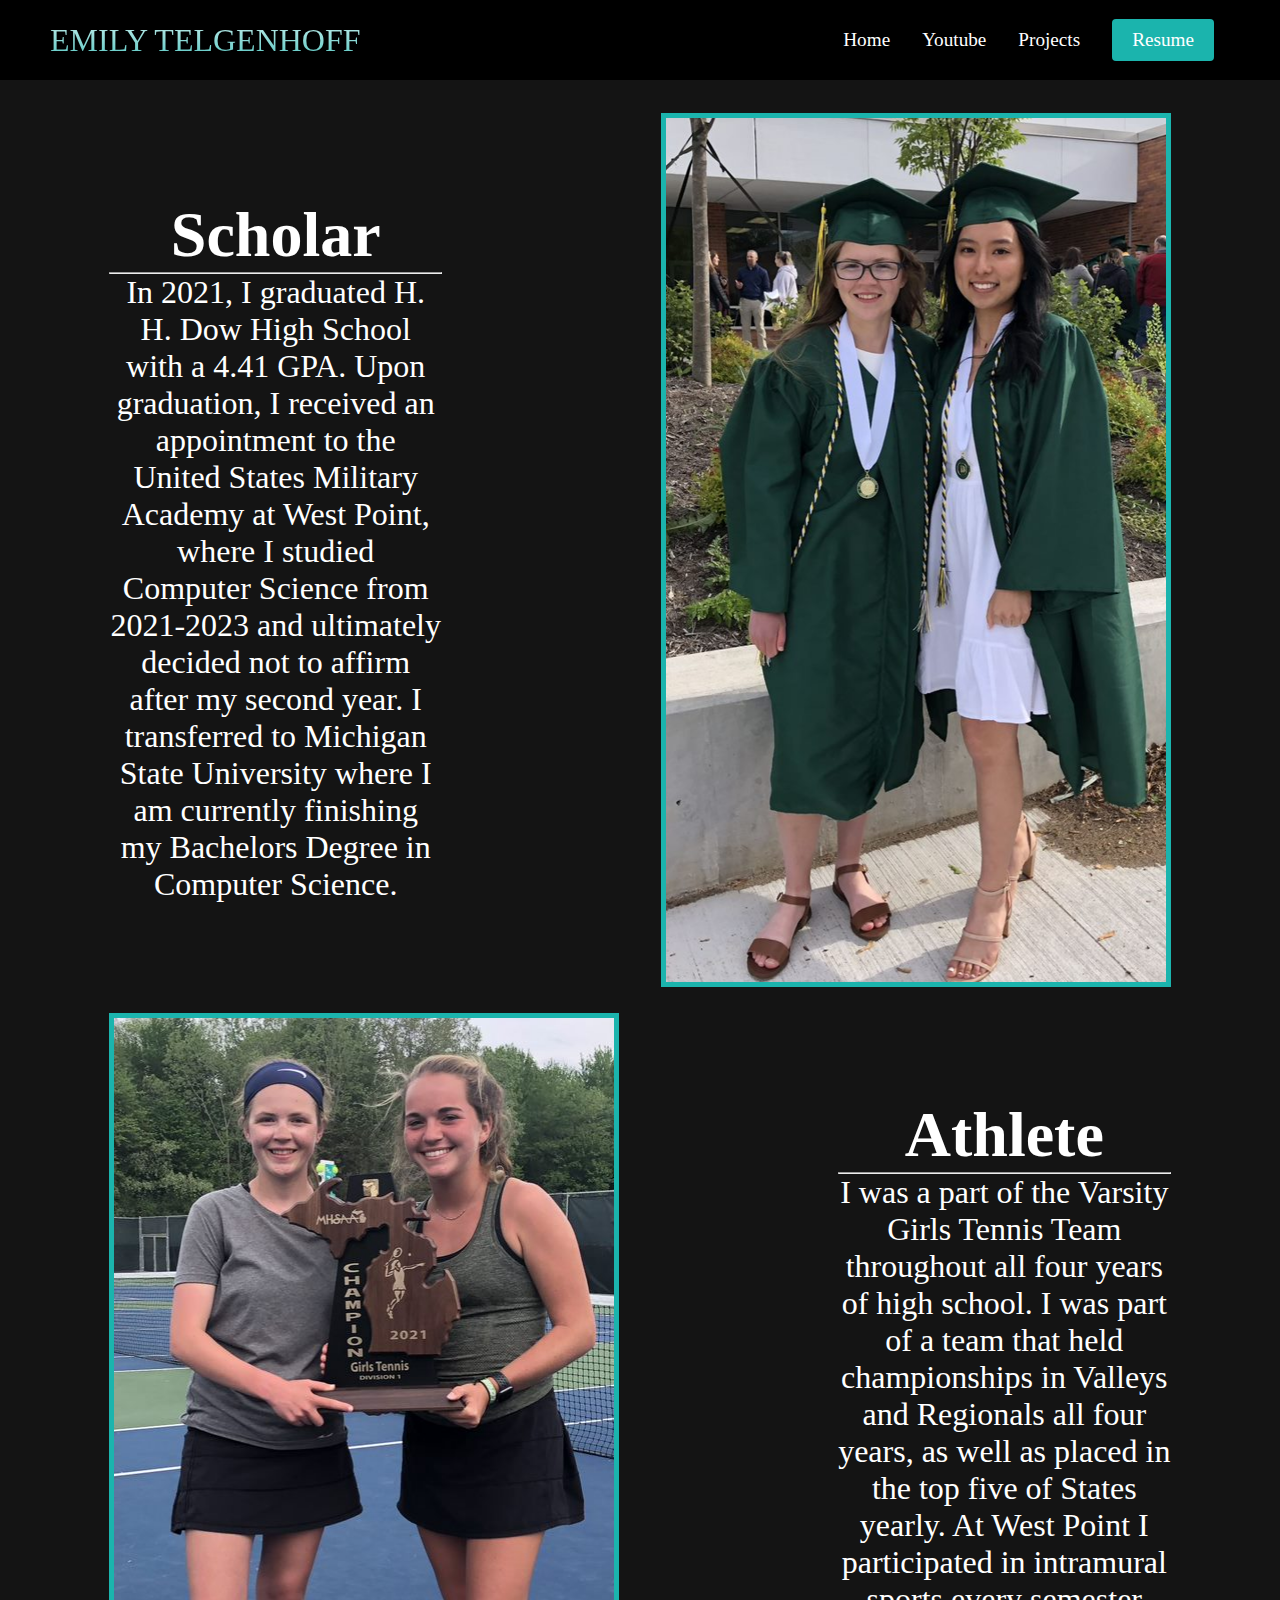
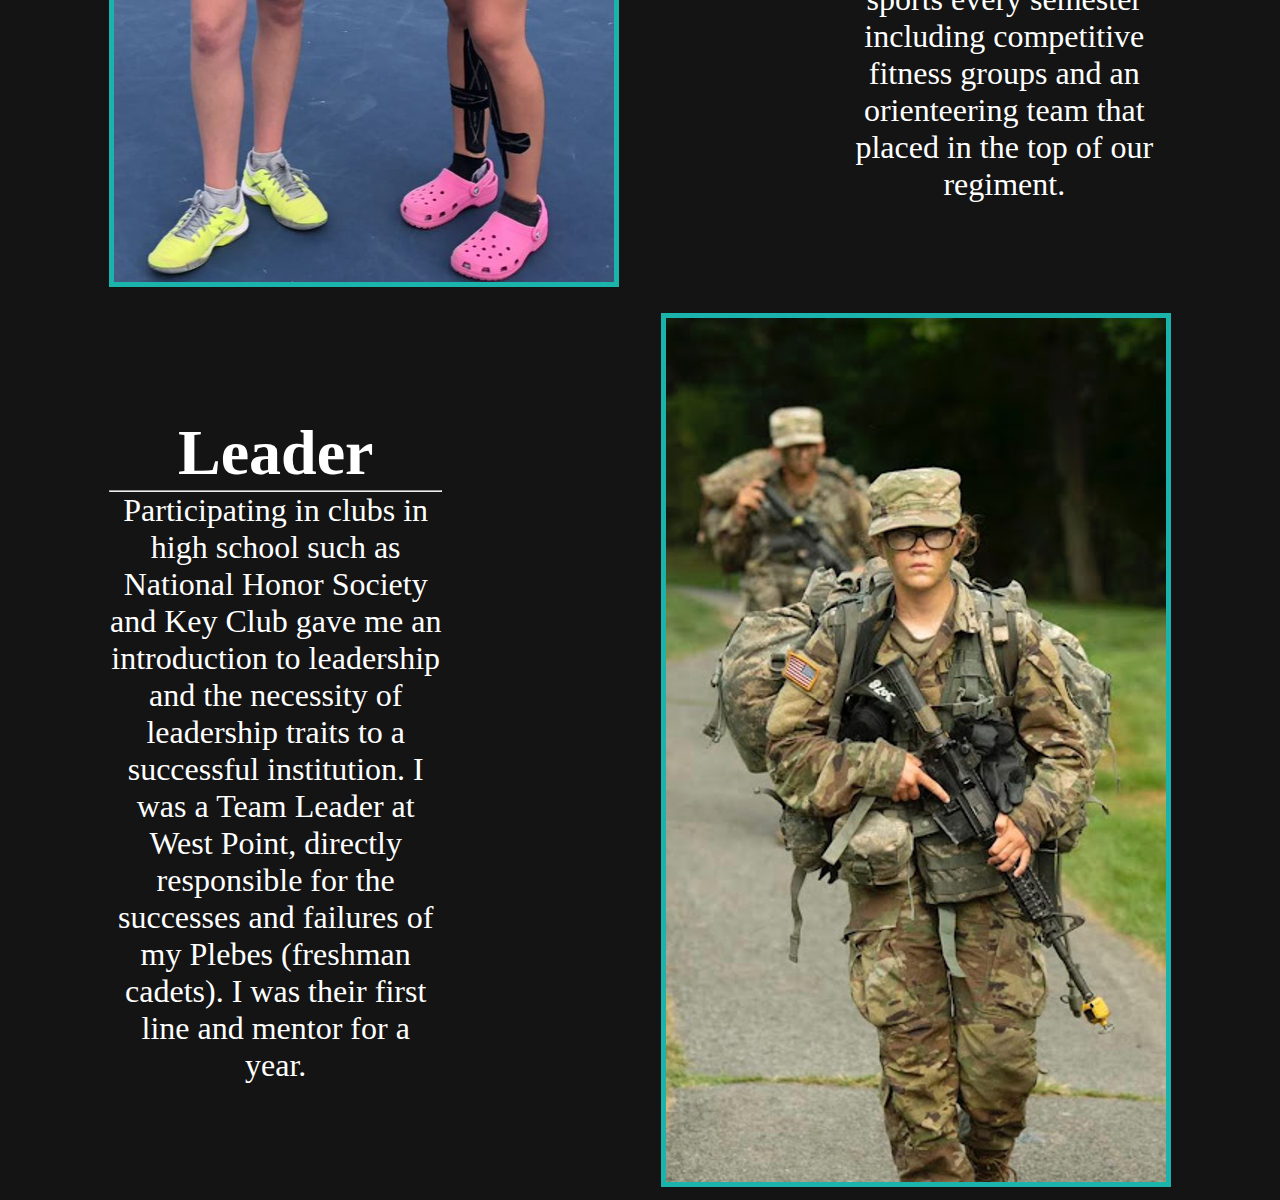
<file: index.html>
<!DOCTYPE html>
<html lang="en">
<head>
    <meta charset="UTF-8">
    <meta http-equiv="X-UA-Compatible" content="IE=edge">
    <meta name="viewport" content="width=device-width, initial-scale=1.0">
    <title>Project Website</title>
    <link rel="stylesheet" href="styles.css" />
</head>
<body>
    <nav class="navbar">
        <div class="navbar__container">
            <a href="/" id="navbar__logo">EMILY TELGENHOFF</a>
            <ul class="navbar__menu">
                <li class="navbar__item">
                    <a href="/" class="navbar__links">Home</a>
                </li>
                <li class="navbar__item">
                    <a href="/youtube.html" class="navbar__links">Youtube</a>
                </li>
                <li class="navbar__item">
                    <a href="/projects.html" class="navbar__links">Projects</a>
                </li>
                <li class="navbar__btn">
                    <a href="/resume.html" class="button">Resume</a>
                </li>
              </p>
            </ul>
        </div>
    </nav>

    <div class="main">
        <div class="main__content">
            <div class="main__content--scholar">
                <div class="main__content--scholar__text">
                    <h1>Scholar</h1>
                    <hr width="100%">
                    <p>In 2021, I graduated H. H. Dow High School with a 4.41 GPA. Upon graduation, I received an appointment to the United States Military Academy at West Point, where I studied Computer Science from 2021-2023 and ultimately decided not to affirm after my second year. I transferred to Michigan State University where I am currently finishing my Bachelors Degree in Computer Science. </p>
                </div>
                <div class="main__content--scholar__img">
                    <img src="images/scholar_img_2.png" alt="Scholar Image" id="scholar__img">
                </div>
            </div>
            <div class="main__content--athlete">
                <div class="main__content--athlete__img">
                    <img src="images/athlete_img.png" alt="Scholar Image" id="athlete__img">
                </div>
                <div class="main__content--athlete__text">
                    <h1>Athlete</h1>
                    <hr width="100%">
                    <p>I was a part of the Varsity Girls Tennis Team throughout all four years of high school. I was part of a team that held championships in Valleys and Regionals all four years, as well as placed in the top five of States yearly. At West Point I participated in intramural sports every semester including competitive fitness groups and an orienteering team that placed in the top of our regiment.</p>
                </div>
            </div>
            <div class="main__content--leader">
                <div class="main__content--leader__text">
                    <h1>Leader</h1>
                    <hr width="100%">
                    <p>Participating in clubs in high school such as National Honor Society and Key Club gave me an introduction to leadership and the necessity of leadership traits to a successful institution. I was a Team Leader at West Point, directly responsible for the successes and failures of my Plebes (freshman cadets). I was their first line and mentor for a year.</p>
                </div>
                <div class="main__content--leader__img">
                    <img src="images/milimg.png" alt="Leader Image" id="leader__img">
                </div>
            </div>
        </div>
    </div>

</body>
</html>
</file>
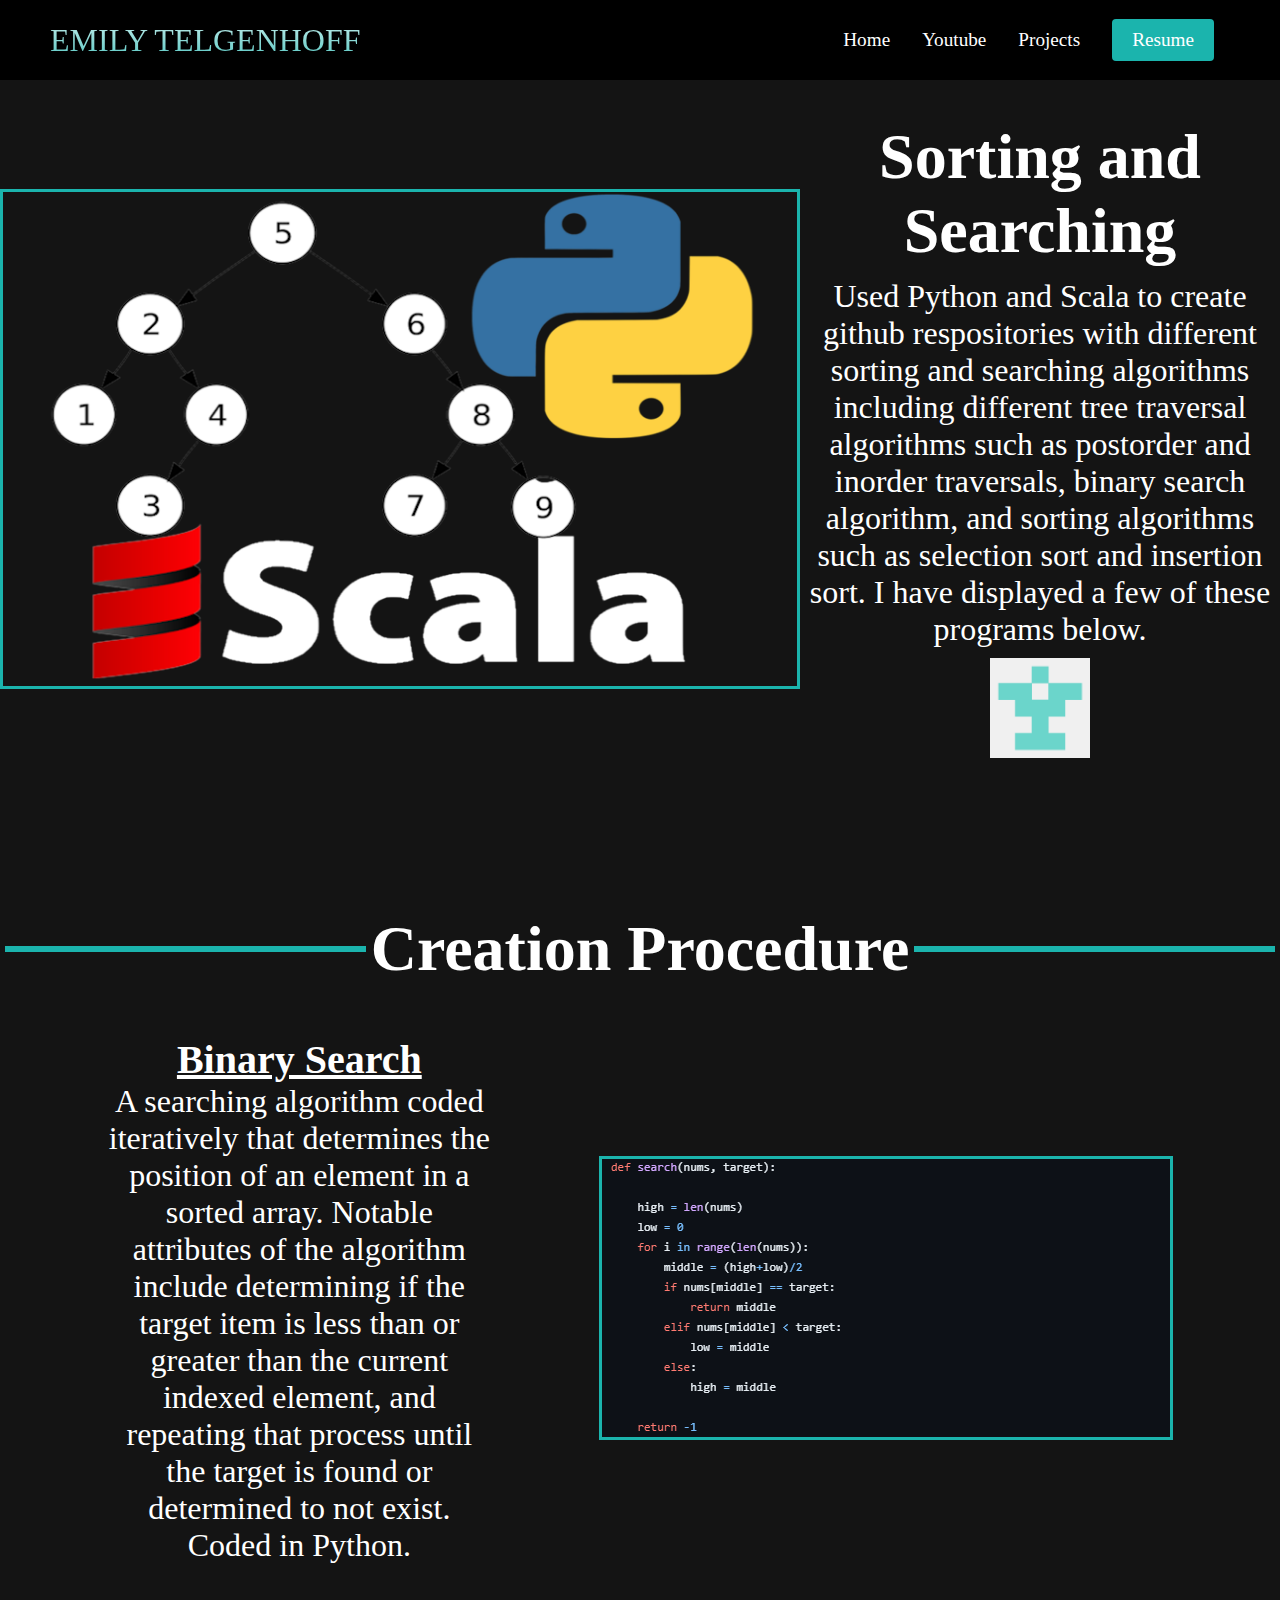
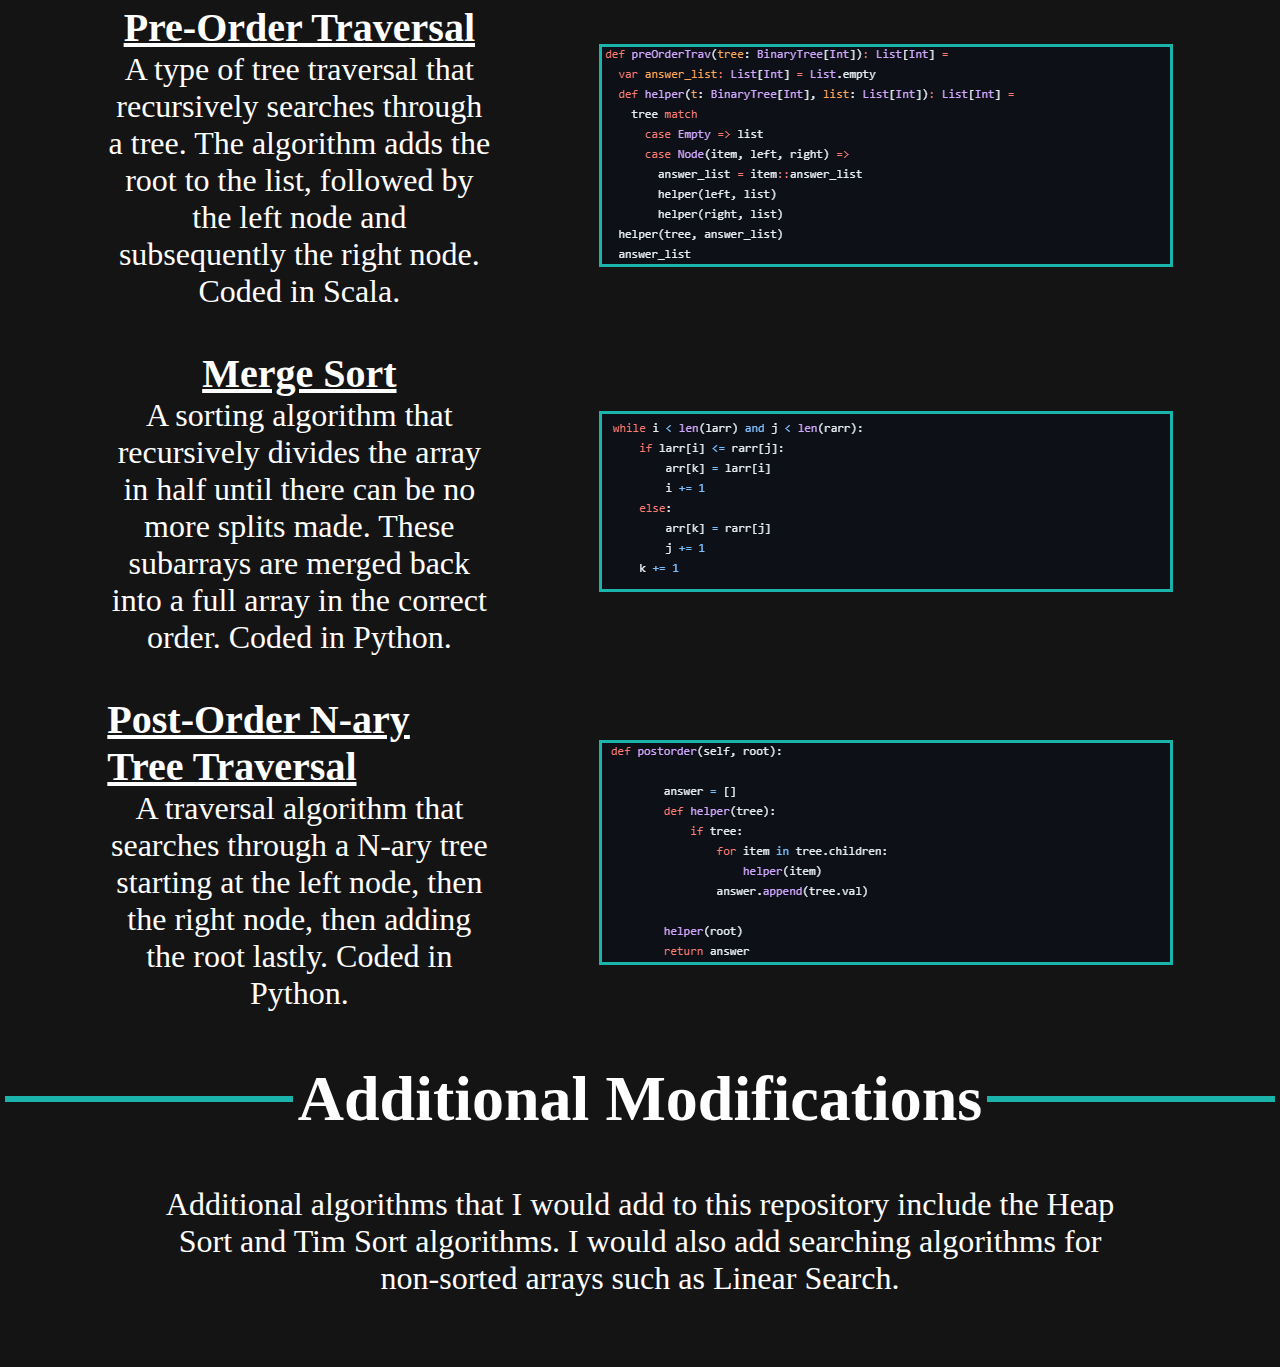
<file: algorithms.html>
<!DOCTYPE html>
<html lang="en">
<head>
    <meta charset="UTF-8">
    <meta http-equiv="X-UA-Compatible" content="IE=edge">
    <meta name="viewport" content="width=device-width, initial-scale=1.0">
    <title>Project Website</title>
    <link rel="stylesheet" href="styles.css" />
</head>
<body>
    <nav class="navbar">
        <div class="navbar__container">
            <a href="/" id="navbar__logo">EMILY TELGENHOFF</a>
            <ul class="navbar__menu">
                <li class="navbar__item">
                    <a href="/" class="navbar__links">Home</a>
                </li>
                <li class="navbar__item">
                    <a href="/youtube.html" class="navbar__links">Youtube</a>
                </li>
                <li class="navbar__item">
                    <a href="/projects.html" class="navbar__links">Projects</a>
                </li>
                <li class="navbar__btn">
                    <a href="/resume.html" class="button">Resume</a>
                </li>
            </ul>
        </div>
    </nav>
    <div class="project">
        <div class="projectdesc">
            <div class="projectdesc_video">
                <img src="images/algorithms_project.png" style="width:800px;height:500px;" id="ws">
            </div>
            <div class="projectdesc_text">
                <h1>Sorting and Searching</h1>
                <p>
                    Used Python and Scala to create github respositories with different sorting and searching algorithms including different tree traversal 
                    algorithms such as postorder and inorder traversals, binary search algorithm, and sorting algorithms such as selection sort and insertion sort.
                    I have displayed a few of these programs below.
                </p>
                <a href="https://github.com/emtelgen/Trees">
                    <img src="images/github.png" alt="Channel Link" style="width:100px;height:100px;" tag="yt__img">
                </a>
            </div>
        </div>
        <div class="divider">
            <h1>Creation Procedure</h1>
        </div>
        <div class="project_algo">
            <div class="project_algo_1">
                <div class="project_algo_1_desc">
                    <h2>Binary Search</h2>
                    <p>A searching algorithm coded iteratively that determines the position of an element in a sorted array. Notable attributes of the algorithm
                        include determining if the target item is less than or greater than the current indexed element, and repeating that process until the target
                        is found or determined to not exist. Coded in Python.
                    </p>
                </div>
                <div class="project_algo_1_img">
                    <a href="https://github.com/emtelgen/Trees/blob/main/binarySearchIterative.py#L3-L16">
                        <img id="ws" src="images/sands_1.png" tag="yt__img">
                    </a>
                </div>
            </div>
            <div class="project_algo_1">
                <div class="project_algo_1_desc">
                    <h2>Pre-Order Traversal</h2>
                    <p>A type of tree traversal that recursively searches through a tree. The algorithm adds the root to the list, followed by 
                        the left node and subsequently the right node. Coded in Scala.
                    </p>
                </div>
                <div class="project_algo_1_img">
                    <a href="https://github.com/emtelgen/DataStructures/blob/main/hw6.scala#L19-L30">
                        <img id="ws" src="images/sands_2.png" tag="yt__img">
                    </a>
                </div>
            </div>
            <div class="project_algo_1">
                <div class="project_algo_1_desc">
                    <h2>Merge Sort</h2>
                    <p>A sorting algorithm that recursively divides the array in half until there can be no more splits made. These subarrays are merged back
                        into a full array in the correct order. Coded in Python.
                    </p>
                </div>
                <div class="project_algo_1_img">
                    <a href="https://github.com/emtelgen/Trees/blob/main/mergesort.py#L16-L23">
                        <img id="ws" src="images/sands_3.png" tag="yt__img">
                    </a>
                </div>
            </div>
            <div class="project_algo_1">
                <div class="project_algo_1_desc">
                    <h2>Post-Order N-ary Tree Traversal</h2>
                    <p>A traversal algorithm that searches through a N-ary tree starting at the left node, then the right node, then adding the root lastly. 
                        Coded in Python.
                    </p>
                </div>
                <div class="project_algo_1_img">
                    <a href="https://github.com/emtelgen/Trees/blob/main/nary_postorder.py#L3-L13">
                        <img id="ws" src="images/sands_4.png" tag="yt__img">
                    </a>
                </div>
            </div>
        </div>
        <div class="divider">
            <h1>Additional Modifications</h1>
        </div>
        <div class="modifications">
            <p>
                Additional algorithms that I would add to this repository include the Heap Sort and Tim Sort algorithms. I would also add searching algorithms
                for non-sorted arrays such as Linear Search.
            </p>
        </div>
    </div>
</body>
</html>
</file>
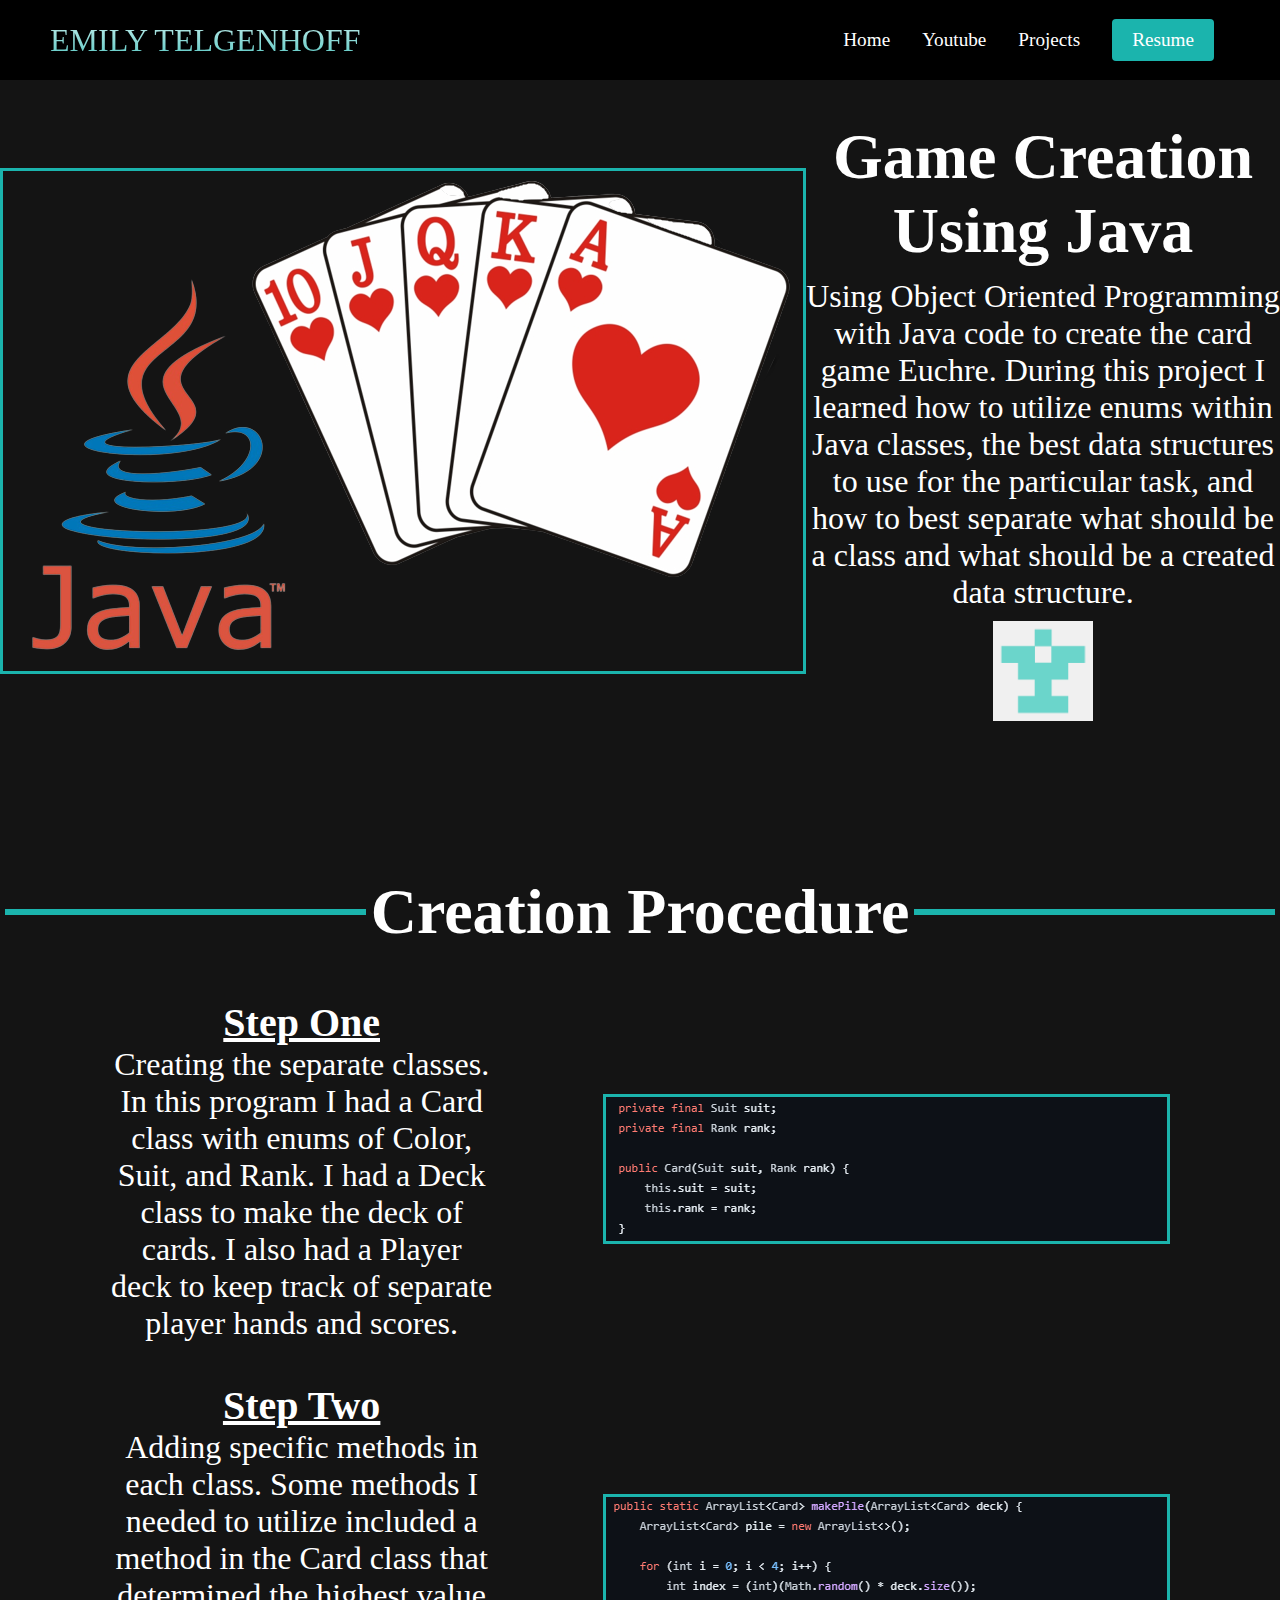
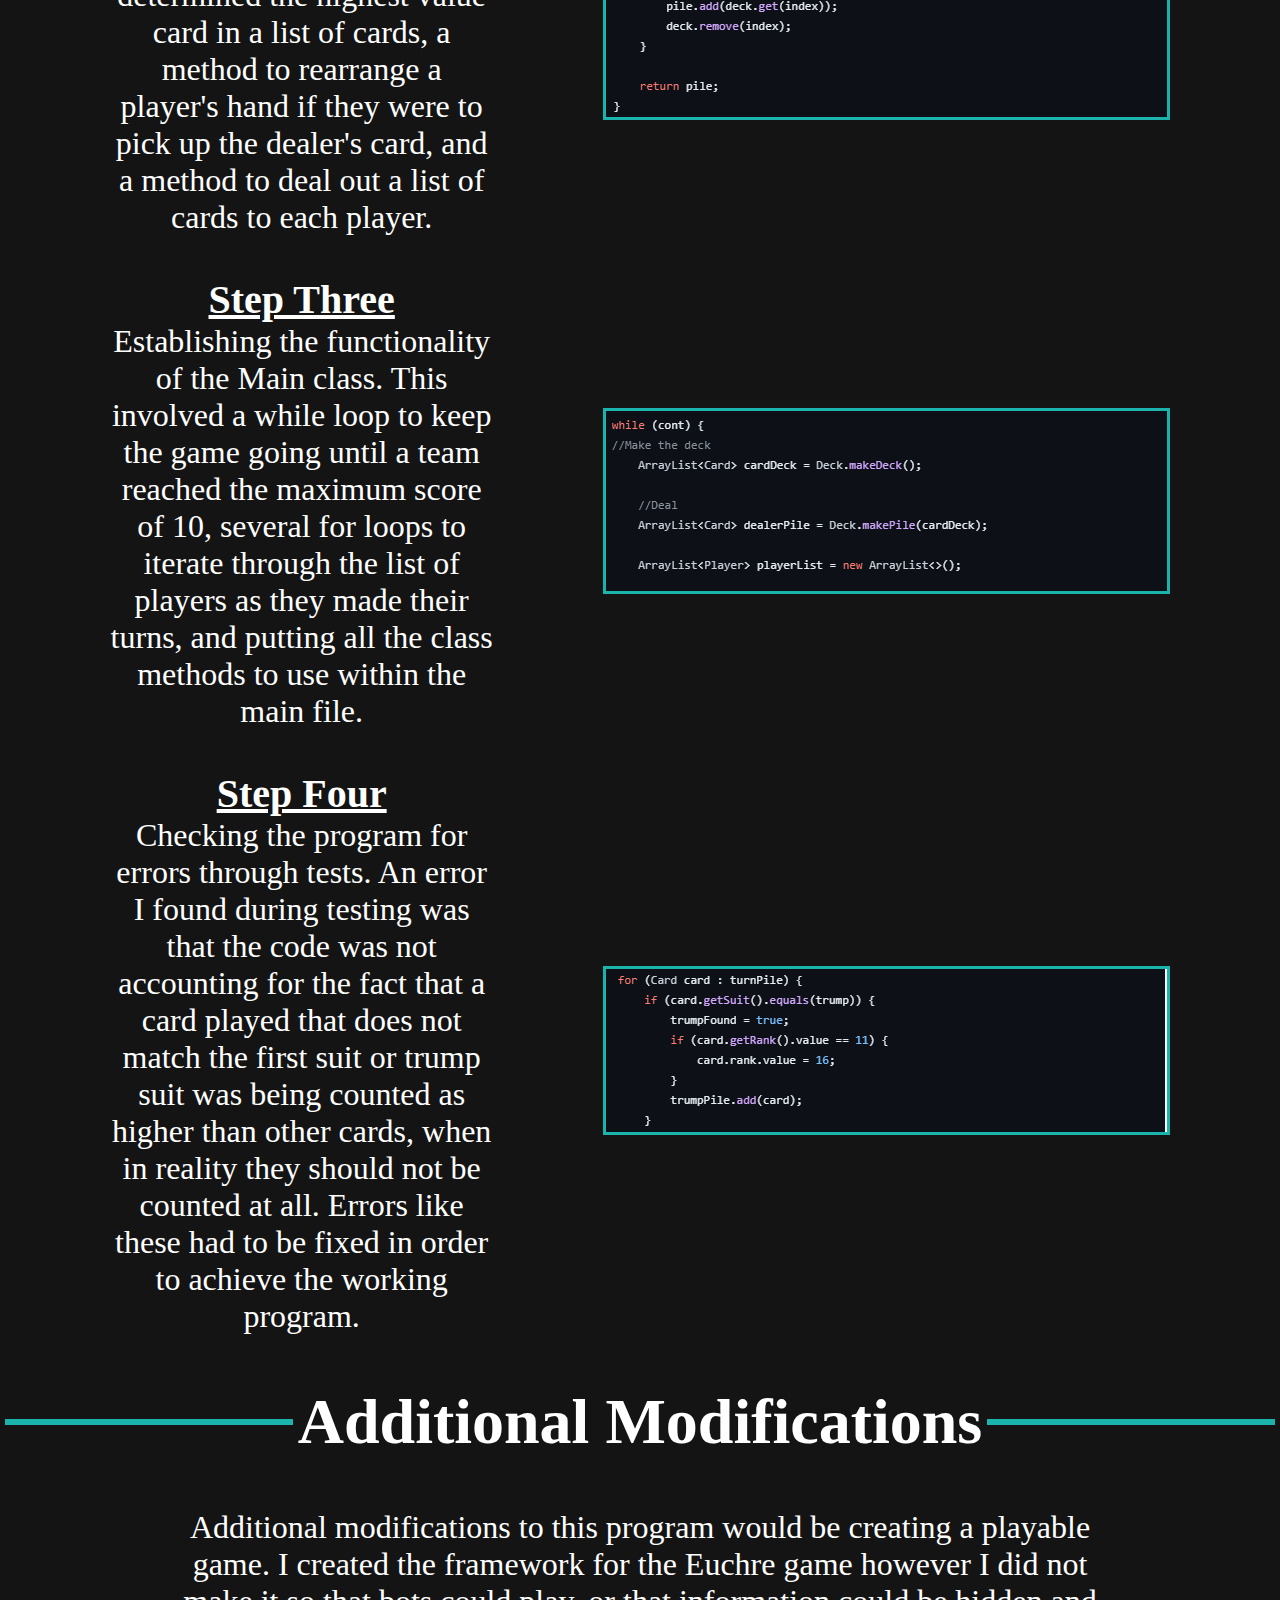
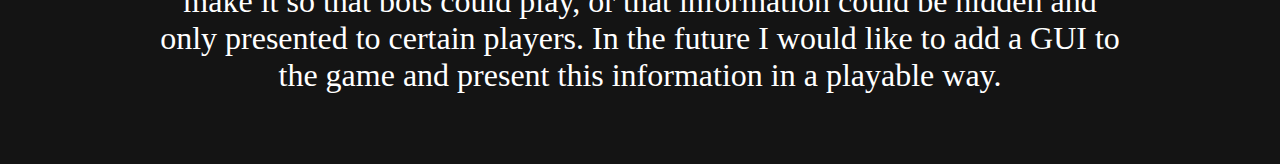
<file: euchre.html>
<!DOCTYPE html>
<html lang="en">
<head>
    <meta charset="UTF-8">
    <meta http-equiv="X-UA-Compatible" content="IE=edge">
    <meta name="viewport" content="width=device-width, initial-scale=1.0">
    <title>Project Website</title>
    <link rel="stylesheet" href="styles.css" />
</head>
<body>
    <nav class="navbar">
        <div class="navbar__container">
            <a href="/" id="navbar__logo">EMILY TELGENHOFF</a>
            <ul class="navbar__menu">
                <li class="navbar__item">
                    <a href="/" class="navbar__links">Home</a>
                </li>
                <li class="navbar__item">
                    <a href="/youtube.html" class="navbar__links">Youtube</a>
                </li>
                <li class="navbar__item">
                    <a href="/projects.html" class="navbar__links">Projects</a>
                </li>
                <li class="navbar__btn">
                    <a href="/resume.html" class="button">Resume</a>
                </li>
            </ul>
        </div>
    </nav>
    <div class="project">
        <div class="projectdesc">
            <div class="projectdesc_video">
                <img src="images/euchre_project.png" id="ws">
            </div>
            <div class="projectdesc_text">
                <h1>Game Creation Using Java</h1>
                <p>
                    Using Object Oriented Programming with Java code to create the card game Euchre. During this project I learned how to utilize enums within Java classes, the best data structures to use for the particular task,
                    and how to best separate what should be a class and what should be a created data structure.
                </p>
                <a href="https://github.com/emtelgen/emtelgen.github.io">
                    <img src="images/github.png" alt="Channel Link" style="width:100px;height:100px;" tag="yt__img">
                </a>
            </div>
        </div>
        <div class="divider">
            <h1>Creation Procedure</h1>
        </div>
        <div class="project_algo">
            <div class="project_algo_1">
                <div class="project_algo_1_desc">
                    <h2>Step One</h2>
                    <p>Creating the separate classes. In this program I had a Card class with enums of Color, Suit, and Rank. I had a Deck class to make the deck of cards. I also had a Player deck to keep track of separate player hands and scores.
                    </p>
                </div>
                <div class="project_algo_1_img">
                    <a href="https://github.com/emtelgen/euchre/blob/main/Card.java#L47-L53">
                        <img id="ws" src="images/euchre_1.png" tag="yt__img">
                    </a>
                </div>
            </div>
            <div class="project_algo_1">
                <div class="project_algo_1_desc">
                    <h2>Step Two</h2>
                    <p>Adding specific methods in each class. Some methods I needed to utilize included a method in the Card class that determined the highest value card in a list of cards, a method to rearrange a player's hand if they were to pick up the 
                        dealer's card, and a method to deal out a list of cards to each player.
                    </p>
                </div>
                <div class="project_algo_1_img">
                    <a href="https://github.com/emtelgen/euchre/blob/main/Deck.java#L21-L31">
                        <img id="ws" src="images/euchre_2.png" tag="yt__img">
                    </a>
                </div>
            </div>
            <div class="project_algo_1">
                <div class="project_algo_1_desc">
                    <h2>Step Three</h2>
                    <p>Establishing the functionality of the Main class. This involved a while loop to keep the game going until a team reached the maximum score of 10, several for loops to iterate through the list of players as they made their turns, and 
                        putting all the class methods to use within the main file.
                    </p>
                </div>
                <div class="project_algo_1_img">
                    <a href="https://github.com/emtelgen/euchre/blob/main/Main.java#L8-L15">
                        <img id="ws" src="images/euchre_3.png" tag="yt__img">
                    </a>
                </div>
            </div>
            <div class="project_algo_1">
                <div class="project_algo_1_desc">
                    <h2>Step Four</h2>
                    <p>Checking the program for errors through tests. An error I found during testing was that the code was not accounting for the fact that a card played that does not match the first suit or trump suit was being counted as higher than other cards,
                        when in reality they should not be counted at all. Errors like these had to be fixed in order to achieve the working program.
                    </p>
                </div>
                <div class="project_algo_1_img">
                    <a href="https://github.com/emtelgen/euchre/blob/main/Card.java#L63-L68">
                        <img id="ws" src="images/euchre_4.png" tag="yt__img">
                    </a>
                </div>
            </div>
        </div>
        <div class="divider">
            <h1>Additional Modifications</h1>
        </div>
        <div class="modifications">
            <p>
                Additional modifications to this program would be creating a playable game. I created the framework for the Euchre game however I did not make it so that bots could play, or that information could be hidden and only presented to certain players. In the future
                I would like to add a GUI to the game and present this information in a playable way.
            </p>
        </div>
    </div>
</body>
</html>
</file>
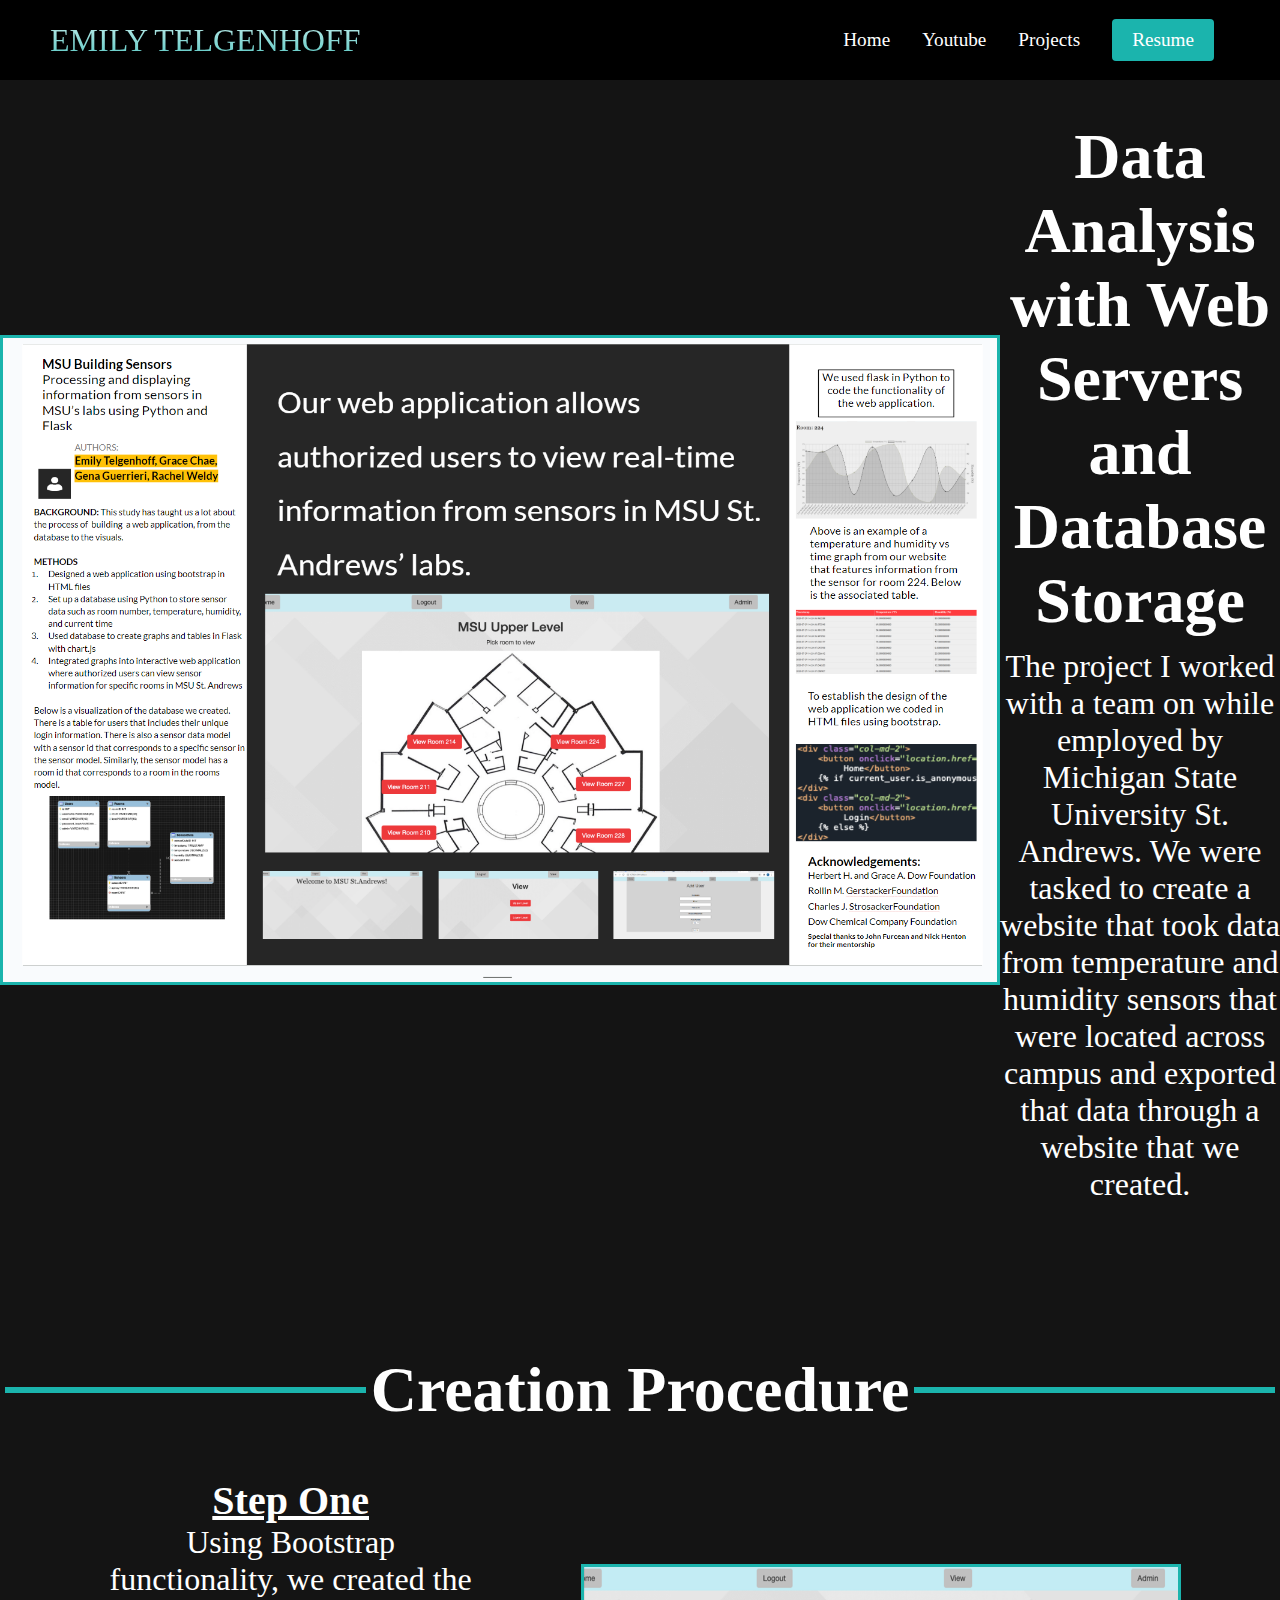
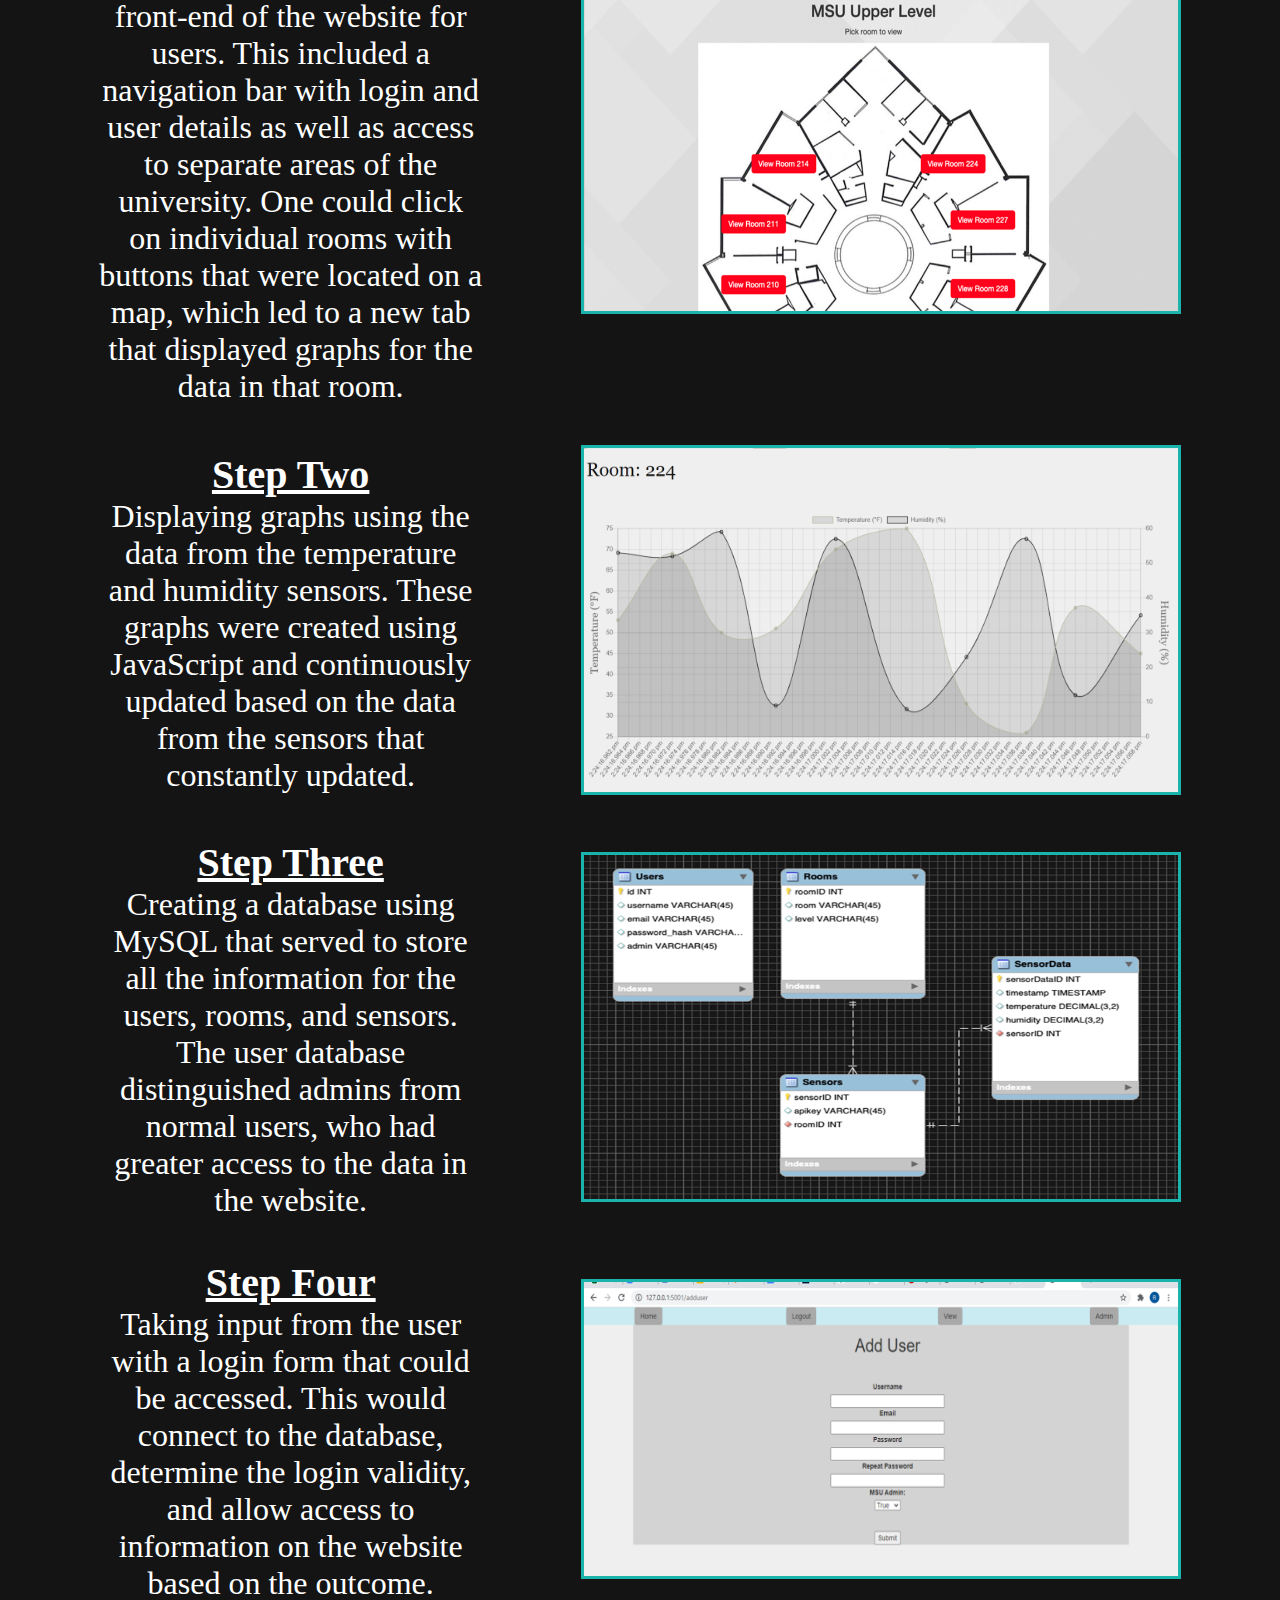
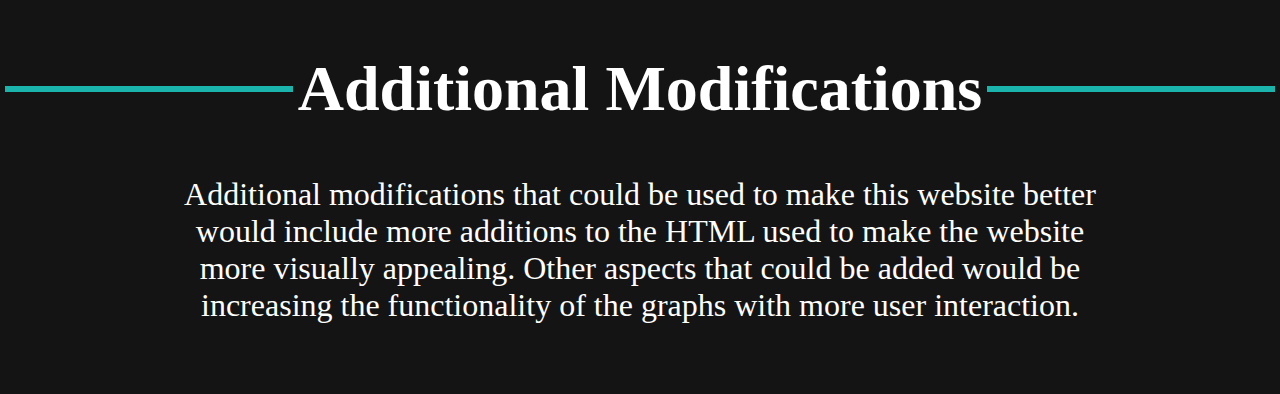
<file: flask.html>
<!DOCTYPE html>
<html lang="en">
<head>
    <meta charset="UTF-8">
    <meta http-equiv="X-UA-Compatible" content="IE=edge">
    <meta name="viewport" content="width=device-width, initial-scale=1.0">
    <title>Project Website</title>
    <link rel="stylesheet" href="styles.css" />
</head>
<body>
    <nav class="navbar">
        <div class="navbar__container">
            <a href="/" id="navbar__logo">EMILY TELGENHOFF</a>
            <ul class="navbar__menu">
                <li class="navbar__item">
                    <a href="/" class="navbar__links">Home</a>
                </li>
                <li class="navbar__item">
                    <a href="/youtube.html" class="navbar__links">Youtube</a>
                </li>
                <li class="navbar__item">
                    <a href="/projects.html" class="navbar__links">Projects</a>
                </li>
                <li class="navbar__btn">
                    <a href="/resume.html" class="button">Resume</a>
                </li>
            </ul>
        </div>
    </nav>
    <div class="project">
        <div class="projectdesc">
            <div class="projectdesc_video">
                <img id="ws" src="images/flask_title.png" height=650px width=1000px tag="yt__img">
            </div>
            <div class="projectdesc_text">
                <h1>Data Analysis with Web Servers and Database Storage</h1>
                <p>
                    The project I worked with a team on while employed by Michigan State University St. Andrews. We were tasked to create a website that took data from temperature and humidity
                    sensors that were located across campus and exported that data through a website that we created.
                </p>
            </div>
        </div>
        <div class="divider">
            <h1>Creation Procedure</h1>
        </div>
        <div class="project_algo">
            <div class="project_algo_1">
                <div class="project_algo_1_desc">
                    <h2>Step One</h2>
                    <p>Using Bootstrap functionality, we created the front-end of the website for users. This included a navigation bar with login and user details as well as access to separate areas
                        of the university. One could click on individual rooms with buttons that were located on a map, which led to a new tab that displayed graphs for the data in that room.
                    </p>
                </div>
                <div class="project_algo_1_img">
                    <img id="ws" src="images/flask_1.png" height=350px width=600px tag="yt__img">
                </div>
            </div>
            <div class="project_algo_1">
                <div class="project_algo_1_desc">
                    <h2>Step Two</h2>
                    <p>Displaying graphs using the data from the temperature and humidity sensors. These graphs were created using JavaScript and continuously updated based on the data from the sensors that
                        constantly updated.
                    </p>
                </div>
                <div class="project_algo_1_img">
                    <img id="ws" src="images/flask_2.png" height=350px width=600px tag="yt__img">
                </div>
            </div>
            <div class="project_algo_1">
                <div class="project_algo_1_desc">
                    <h2>Step Three</h2>
                    <p>Creating a database using MySQL that served to store all the information for the users, rooms, and sensors. The user database distinguished admins from normal users, who had greater access to
                        the data in the website. 
                    </p>
                </div>
                <div class="project_algo_1_img">
                    <a href="https://github.com/emtelgen/seleniumproject/blob/main/employee.py#L85-L89">
                        <img id="ws" src="images/flask_3.png" height=350px width=600px tag="yt__img">
                    </a>
                </div>
            </div>
            <div class="project_algo_1">
                <div class="project_algo_1_desc">
                    <h2>Step Four</h2>
                    <p>Taking input from the user with a login form that could be accessed. This would connect to the database, determine the login validity, and allow access to information on the website based on the outcome.
                    </p>
                </div>
                <div class="project_algo_1_img">
                    <img id="ws" src="images/flask_4.png" height=300px width=600px tag="yt__img">
                </div>
            </div>
        </div>
        <div class="divider">
            <h1>Additional Modifications</h1>
        </div>
        <div class="modifications">
            <p>
                Additional modifications that could be used to make this website better would include more additions to the HTML used to make the website more visually appealing. Other aspects that could be added would be increasing the functionality of the graphs with more user interaction.
            </p>
        </div>
    </div>
</body>
</html>
</file>
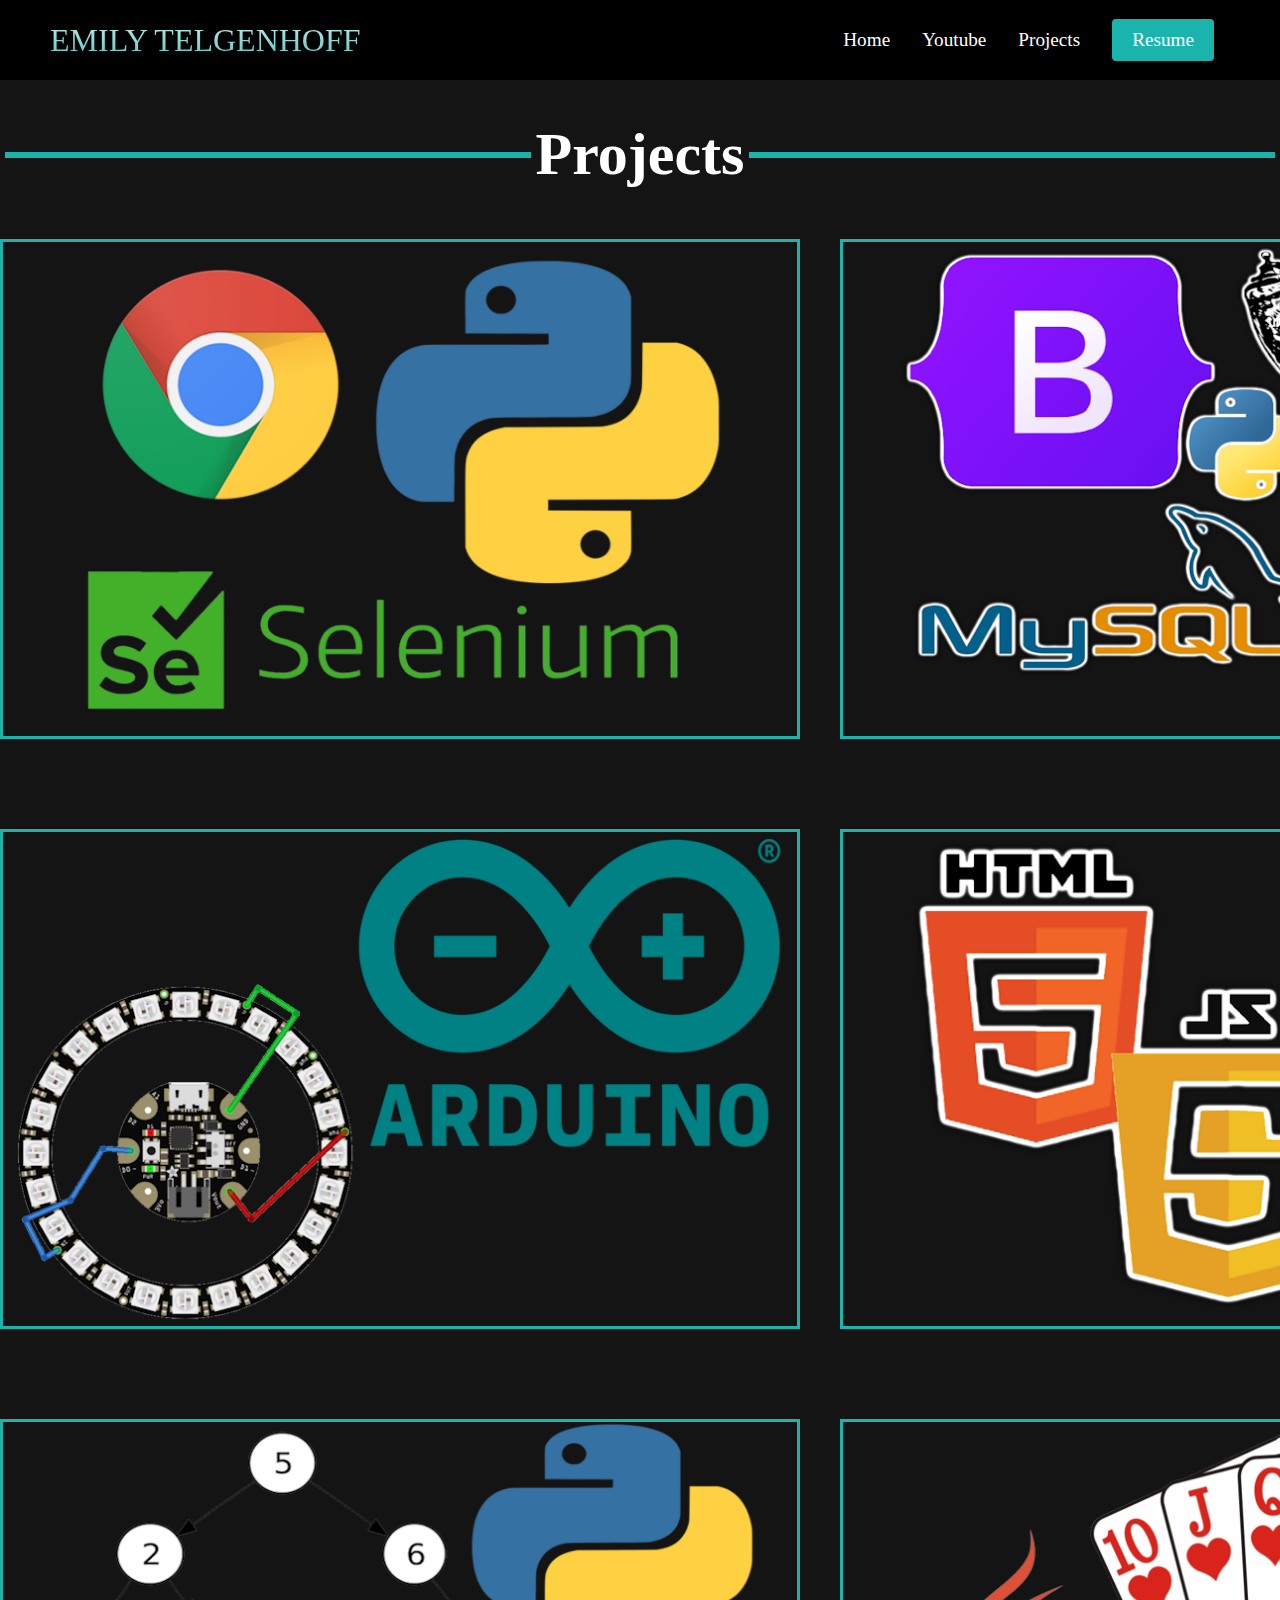
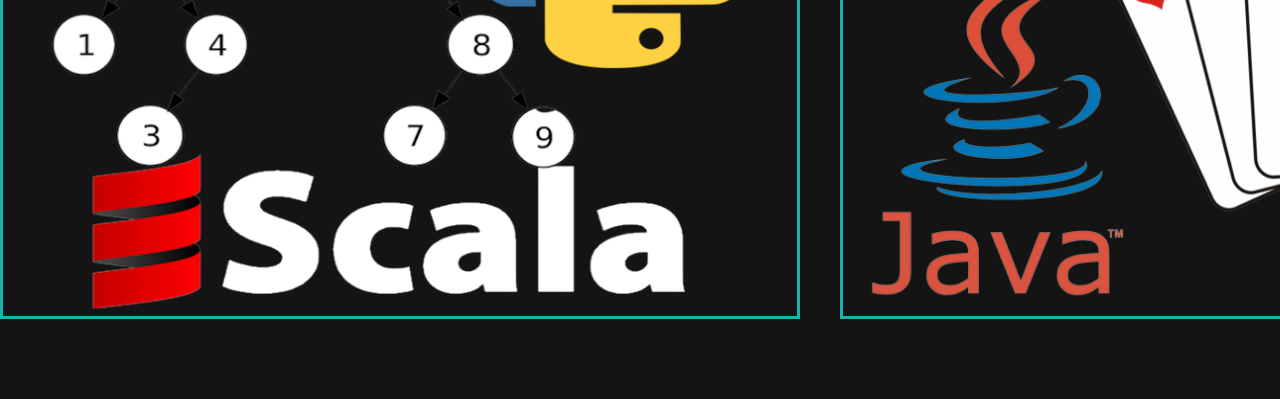
<file: projects.html>
<!DOCTYPE html>
<html lang="en">
<head>
    <meta charset="UTF-8">
    <meta http-equiv="X-UA-Compatible" content="IE=edge">
    <meta name="viewport" content="width=device-width, initial-scale=1.0">
    <title>Project Website</title>
    <link rel="stylesheet" href="styles.css" />
</head>
<body>
    <nav class="navbar">
        <div class="navbar__container">
            <a href="/" id="navbar__logo">EMILY TELGENHOFF</a>
            <ul class="navbar__menu">
                <li class="navbar__item">
                    <a href="/" class="navbar__links">Home</a>
                </li>
                <li class="navbar__item">
                    <a href="/youtube.html" class="navbar__links">Youtube</a>
                </li>
                <li class="navbar__item">
                    <a href="/projects.html" class="navbar__links">Projects</a>
                </li>
                <li class="navbar__btn">
                    <a href="/resume.html" class="button">Resume</a>
                </li>
            </ul>
        </div>
    </nav>

    <div class="choice">
        <div class="divider">
            <h1>Projects</h1>
        </div>
        <div class="choice_row">
            <div class="choice_row_img">
                    <img src="images/webscraping_project.png" style="width:800px;height:500px;" class="choice_image">
                <div class="choice_overlay">
                    <a href="/webscraping.html">
                        <div class="text">Web Scraping and Iteration</div>
                    </a>
                </div>
            </div>
            <div class="choice_row_img">
                <img src="images/flask_project2.png" style="width:800px;height:500px;" class="choice_image">
                <div class="choice_overlay">
                    <a href="/flask.html">
                        <div class="text">Data Analysis with Web Servers and Database Storage</div>
                    </a>
                </div>
            </div>
        </div>
        <div class="choice_row">
            <div class="choice_row_img">
                <img src="images/egr_project.png" style="width:800px;height:500px;" class="choice_image">
                <div class="choice_overlay">
                    <a href="/egr.html">
                        <div class="text">LED Circuit with Arduino Software</div>
                    </a>
                </div>
            </div>
            <div class="choice_row_img">
                <img src="images/webmaking_project.png" style="width:800px;height:500px;" class="choice_image">
                <div class="choice_overlay">
                    <a href="/webcreation.html">
                        <div class="text">Website Creation</div>
                    </a>
                </div>
            </div>
        </div>
        <div class="choice_row">
            <div class="choice_row_img">
                <img src="images/algorithms_project.png" style="width:800px;height:500px;" class="choice_image">
                <div class="choice_overlay">
                <a href="/algorithms.html">
                    <div class="text">Algorithms with Sorting and Searching</div>
                </a>
                </div>
            </div>
            <div class="choice_row_img">
                <img src="images/euchre_project.png" style="width:800px;height:500px;" class="choice_image">
                <div class="choice_overlay">
                <a href="/euchre.html">
                    <div class="text">Game Creation in Java</div>
                </a>
                </div>
            </div>
        </div>
    </div>
</file>
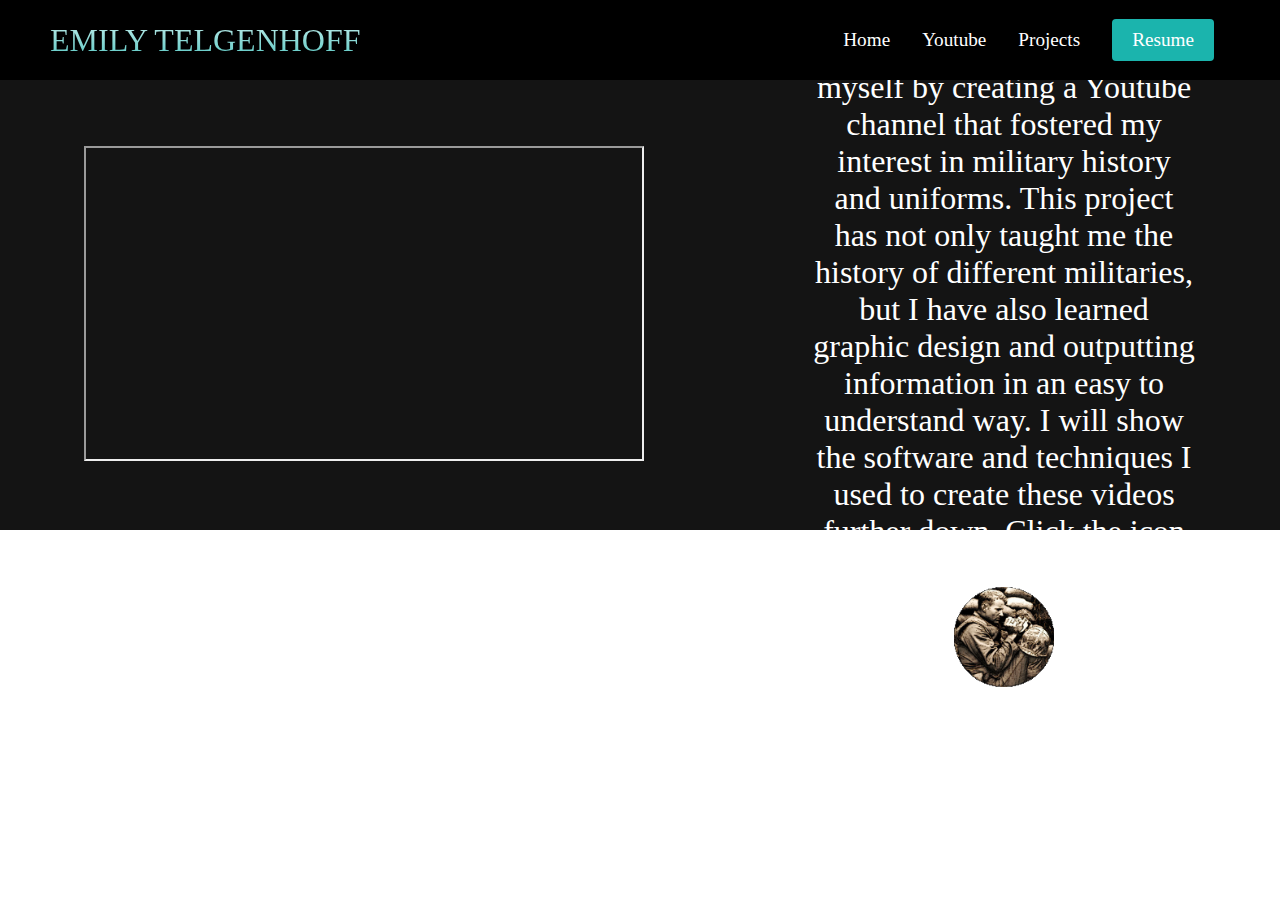
<file: youtube.html>
<!DOCTYPE html>
<html lang="en">
<head>
    <meta charset="UTF-8">
    <meta http-equiv="X-UA-Compatible" content="IE=edge">
    <meta name="viewport" content="width=device-width, initial-scale=1.0">
    <title>Project Website</title>
    <link rel="stylesheet" href="styles.css" />
</head>
<body>
    <nav class="navbar">
        <div class="navbar__container">
            <a href="/" id="navbar__logo">EMILY TELGENHOFF</a>
            <ul class="navbar__menu">
                <li class="navbar__item">
                    <a href="/" class="navbar__links">Home</a>
                </li>
                <li class="navbar__item">
                    <a href="/youtube.html" class="navbar__links">Youtube</a>
                </li>
                <li class="navbar__item">
                    <a href="/projects.html" class="navbar__links">Projects</a>
                </li>
                <li class="navbar__btn">
                    <a href="/resume.html" class="button">Resume</a>
                </li>
            </ul>
        </div>
    </nav>

    <div class="main">
        <div class="main__yt">
            <div class="main__content__yt">
                <div class="main__content__yt_vid">
                    <iframe width="560" height="315"
                        src="https://www.youtube.com/embed/EgKB-OnrO4o" tag="yt__vid">
                    </iframe>
                </div>
                <div class="main__content__yt_text">
                    <h1>My Youtube</h1>
                    <hr width="100%">
                    <p>During the Covid pandemic in 2020 I decided to entertain myself by creating a Youtube channel that fostered my interest in military history and uniforms. This project has not only taught me the history of different militaries, but I have also learned graphic design and outputting information in an easy to understand way. I will show the software and techniques I used to create these videos further down. Click the icon to view my channel page.</p>
                    <a href="https://www.youtube.com/channel/UCMld1GN9PcA9qakefQb3hdA">
                        <img src="images/yt.png" alt="Channel Link" style="width:100px;height:100px;" tag="yt__img">
                    </a>
                </div>
            </div>
        </div>
    </div>
    <script src="app.js"></script>
</body>
</html>
</file>
<file: styles.css>
* {
    box-sizing: border-box;
    margin: 0;
    padding: 0;
}

.navbar {
    background-color: black;
    height: 80px;
    display: flex;
    justify-content: center;
    align-items: center;
    font-size: 1.2rem;
    position: sticky;
    top: 0;
    z-index: 999;
}

.navbar__container {
    display: flex;
    justify-content: space-between;
    height: 80px;
    z-index: 1;
    width: 100%;
    max-width: 1300px;
    margin: 0 auto;
    padding: 0 50px;
}

#navbar__logo {
    background-color: white;
    background-image: linear-gradient(to top, #1bb4ad 0%, white 100%);
    background-size: 50%;
    -webkit-background-clip: text;
    -moz-background-clip: text;
    -webkit-text-fill-color: transparent;
    -moz-text-fill-color: transparent;
    display: flex;
    align-items: center;
    cursor: pointer;
    font-size: 2rem;
}

.fa-gem {
    margin-right: 0.5rem;
}

.navbar__menu {
    display: flex;
    align-items: center;
    list-style: none;
    text-align: center;
}

.navbar__item {
    height: 80px;
}

.navbar__links {
    color: white;
    display: flex;
    align-items: center;
    justify-content: center;
    text-decoration: none;
    padding: 0 1rem;
    height: 100%;
}

.navbar__btn {
    display: flex;
    justify-content: center;
    align-items: center;
    padding: 0 1rem;
    width: 100%;
}

.button {
    display: flex;
    justify-content: center;
    align-items: center;
    text-decoration: none;
    padding: 10px 20px;
    height: 100%;
    width: 100%;
    border: none;
    outline: none;
    border-radius: 4px;
    background: #1bb4ad;
    color: white;
}

.button:hover {
    background: #0e6588;
    transition: all 0.3s ease;
}

.navbar__links:hover {
    color: #1bb4ad;
    transition: all 0.3s ease;
}

  

  .main {
    background-color: #141414;
  }

  .main__content {
    position: relative;
    top: 20px;
    background-color: #141414;
  }

  .main__content--scholar, .main__content--athlete, .main__content--leader{
    display: flex;
    flex-direction: row;
    flex-wrap: wrap;
    justify-content: space-around;
    align-items: center;
    align-content: center;
    height: 100vh;
  }
  .main__content--scholar__text, .main__content--athlete__text, .main__content--leader__text{
    display: flex;
    flex-direction: column;
    justify-content: center;
    align-items: center;
    width: 26%;
  }
  .main__content h1 {
    position: relative;
    color: white;
    text-align: center;
    font-size: 4rem;
  }
  .main__content p {
    position: relative;
    text-align: center;
    font-size: 2rem;
    color: white;
  }

  #scholar__img, #athlete__img, #leader__img {
    display: flex;
    border: 5px solid #1bb4ad;
  }





  .main__yt {
    display: flex;
    flex-direction: column;
    flex-wrap: wrap;
    justify-content: space-around;
    align-items: center;
    align-content: center;
    height: 100%;
  }
  .main__content__yt{
    display: flex;
    flex-direction: row;
    flex-wrap: wrap;
    justify-content: space-around;
    align-items: center;
    align-content: center;
    height: 50vh;
  }
  .main__content__yt_text {
    display: flex;
    flex-direction: column;
    justify-content: center;
    align-items: center;
    width: 30%;
  }
  .main__content__yt h1 {
    position: relative;
    color: white;
    text-align: center;
    font-size: 4rem;
  }
  .main__content__yt p {
    position: relative;
    text-align: center;
    font-size: 2rem;
    color: white;
  }



  .project {
    background-color: #141414;
    display: flex;
    flex-direction: column;
    gap: 50px;
    padding-top: 40px;
    padding-bottom: 70px;

  }
    .project h1 {
      color: white;
      text-align: center;
      font-size: 4rem;
    }
    .project p {
      text-align: center;
      font-size: 2rem;
      color: white;
    }


  .projectdesc {
    display: flex;
    flex-direction: row;
    justify-content: space-evenly;
    align-items: center;
    padding-bottom: 100px;
  }
    .projectdesc_text {
      display: flex;
      flex-direction: column;
      justify-content: center;
      align-items: center;
      gap: 10px;
      width: 50%;
    }

  .project_algo {
    display: flex;
    flex-direction: column;
    gap: 40px;
  }

  .project_algo h2 {
    color: white;
    text-decoration-line: underline;
    font-size: 40px;
  }

  .project_algo_1 {
    display: flex;
    flex-direction: row;
    justify-content: space-evenly;
    align-items: center;
  }

    .project_algo_1_desc {
      display: flex;
      flex-direction: column;
      justify-content: center;
      align-items: center;
      width: 30%;
    }

    #ws {
      border: 3px solid #1bb4ad;
    }
    .divider {
      font-size: 30px;
      display: flex;
      align-items: center;
    }
    
    .divider::before, .divider::after {
      flex: 1;
      content: '';
      padding: 3px;
      background-color: #1bb4ad;
      margin: 5px;
    }

  .modifications {
    width: 75%;
    align-self: center;
  }

  .choice {
    background-color: #141414;
    display: flex;
    flex-direction: column;
    gap: 50px;
    padding-top: 40px;
    padding-bottom: 40px;
  }
  .choice h1 {
    color: white;
  }


  .choice_row {
    display: flex;
    flex-direction: row;
    justify-content: space-around;
    align-items: center;
    gap: 40px;
    padding-bottom: 40px;
  }

  .choice_row_img {
    position: relative;
  }
  
  .choice_image {
    display: block;
    height: auto;
    border: 3px solid #1bb4ad;
  }

  
  .choice_overlay {
    position: absolute;
    top: 0;
    bottom: 0;
    left: 0;
    right: 0;
    height: 100%;
    width: 100%;
    opacity: 0;
    transition: .5s ease;
    background-color: #141414;
  }
  
  .choice_row_img:hover .choice_overlay {
    opacity: 1;
  }
  
  .text {
    color: #1bb4ad;
    font-size: 50px;
    position: absolute;
    top: 50%;
    left: 50%;
    -webkit-transform: translate(-50%, -50%);
    -ms-transform: translate(-50%, -50%);
    transform: translate(-50%, -50%);
    text-align: center;
  }



  .resume {
    background-color: #141414;
    display: flex;
    flex-direction: column;
    gap: 50px;
    padding: 40px;
  }
  .filler {
    background-color: #141414;
    position:absolute;
    top:0;
    bottom:0;
    left:0;
    right:0;
    overflow:hidden;
    z-index:-1;
  }
</file>
